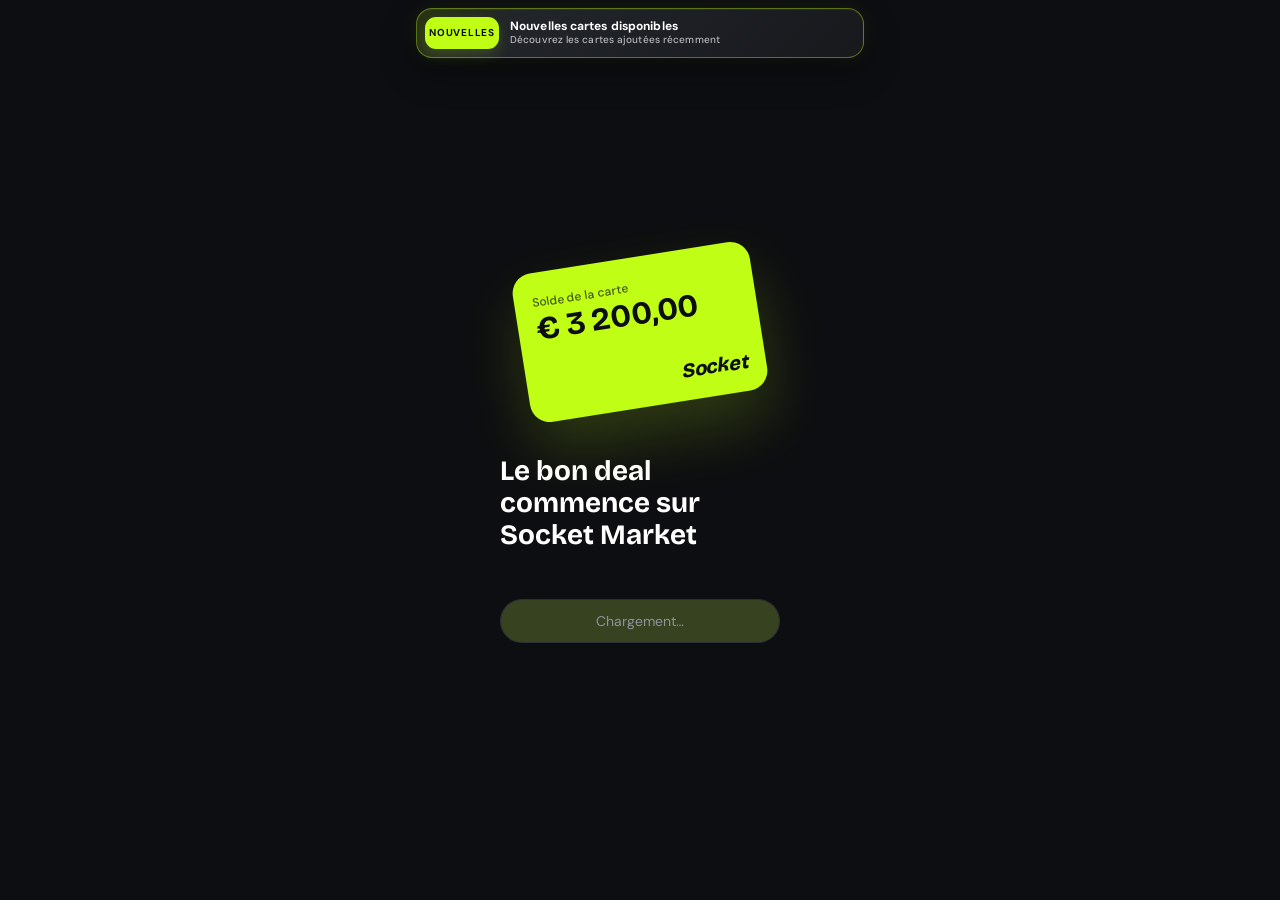
<file: index.html>
<!DOCTYPE html>
<html lang="fr">
<head>
<meta charset="UTF-8">
<meta name="viewport" content="width=device-width, initial-scale=1, maximum-scale=1, user-scalable=no, viewport-fit=cover">
<meta name="color-scheme" content="dark">
<meta http-equiv="Cache-Control" content="no-cache, no-store, must-revalidate">
<meta http-equiv="Pragma" content="no-cache">
<meta http-equiv="Expires" content="0">
<title>Socket Market</title>
<link rel="preconnect" href="https://fonts.googleapis.com">
<link rel="preconnect" href="https://fonts.gstatic.com" crossorigin>
<link href="https://fonts.googleapis.com/css2?family=Bricolage+Grotesque:wght@500;700;800&family=DM+Sans:wght@400;500;700&display=swap" rel="stylesheet">
<link rel="stylesheet" href="css/main.css?v=20261102-card-v44">
</head>
<body>

<!-- PRELOADER -->
<div class="pre" id="preloader" role="status" aria-label="Chargement">
  <div class="pre-card"><div><small>Solde de la carte</small><b>€ 3 200,00</b></div><i>Socket</i></div>
  <h1>Le bon deal commence sur Socket Market</h1>
  <div class="pre-bar"><span>Chargement…</span></div>
</div>

<!-- CONTENU PRINCIPAL -->
<div class="app-announcement" id="appAnnouncement" role="status" aria-live="polite"></div>
<div class="app" id="app-content"></div>

<!-- MENU PLUS -->
<div class="more" id="more" role="menu" aria-label="Plus d’options"><div class="more-in"></div></div>

<!-- NAVIGATION BASSE -->
<div class="nav"><div class="nav-in">
  <div class="tabs" id="app-nav"></div>
  <button class="plus" id="plusBtn" aria-label="Recharger mon solde"><svg viewBox="0 0 24 24" fill="none" stroke="currentColor" stroke-width="2.4" stroke-linecap="round"><path d="M12 5v14M5 12h14"/></svg></button>
</div></div>

<!-- SHEET RECHARGE -->
<div class="sheet" id="sheet" role="dialog" aria-modal="true" aria-label="Recharger mon solde">
  <div class="sheet-in">
    <div id="rechargeContent"></div>
  </div>
</div>

<div class="toast" id="toast" role="status" aria-live="polite"></div>

<script async src="https://telegram.org/js/telegram-web-app.js"></script>
<script type="module" src="js/main.js?v=20261102-card-v44"></script>
</body>
</html>
</file>
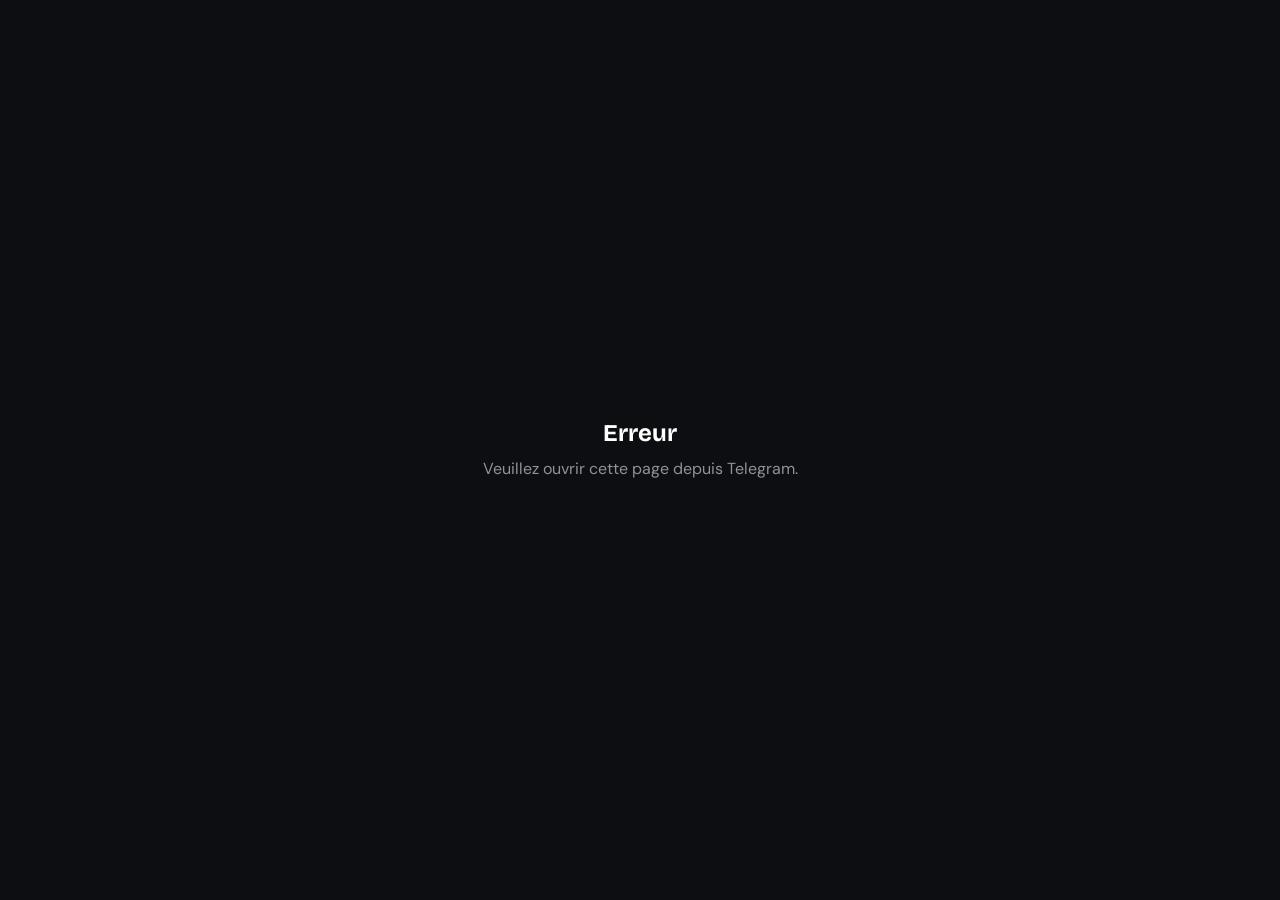
<file: update/index.html>
<!DOCTYPE html>
<html lang="fr">
<head>
<meta charset="UTF-8">
<meta name="viewport" content="width=device-width, initial-scale=1, viewport-fit=cover">
<meta name="color-scheme" content="dark">
<meta http-equiv="Cache-Control" content="no-cache, no-store, must-revalidate">
<meta http-equiv="Pragma" content="no-cache">
<meta http-equiv="Expires" content="0">
<title>Socket Market</title>
<link rel="preconnect" href="https://fonts.googleapis.com">
<link rel="preconnect" href="https://fonts.gstatic.com" crossorigin>
<link href="https://fonts.googleapis.com/css2?family=Bricolage+Grotesque:wght@500;700;800&family=DM+Sans:wght@400;500;700&display=swap" rel="stylesheet">
<link rel="stylesheet" href="css/main.css?v=20261101-auto-refresh-v4">
</head>
<body>

<!-- PRELOADER -->
<div class="pre" id="preloader" role="status" aria-label="Chargement">
  <div class="pre-card"><div><small>Solde de la carte</small><b>€ 3 200,00</b></div><i>Socket</i></div>
  <h1>Le bon deal commence sur Socket Market</h1>
  <div class="pre-bar"><span>Chargement…</span></div>
</div>

<!-- CONTENU PRINCIPAL -->
<div class="app" id="app-content"></div>

<!-- MENU PLUS -->
<div class="more" id="more" role="menu" aria-label="Plus d’options"><div class="more-in"></div></div>

<!-- NAVIGATION BASSE -->
<div class="nav"><div class="nav-in">
  <div class="tabs" id="app-nav"></div>
  <button class="plus" id="plusBtn" aria-label="Recharger mon solde"><svg viewBox="0 0 24 24" fill="none" stroke="currentColor" stroke-width="2.4" stroke-linecap="round"><path d="M12 5v14M5 12h14"/></svg></button>
</div></div>

<!-- SHEET RECHARGE -->
<div class="sheet" id="sheet" role="dialog" aria-modal="true" aria-label="Recharger mon solde">
  <div class="sheet-in">
    <h3>Recharger mon solde</h3>
    <p>Choisissez un montant à ajouter à votre portefeuille.</p>
    <div class="amounts" id="amounts"></div>
    <button class="close" id="closeSheet">Fermer</button>
  </div>
</div>

<div class="toast" id="toast" role="status" aria-live="polite"></div>

<script src="https://telegram.org/js/telegram-web-app.js"></script>
<script type="module" src="js/main.js?v=20261101-auto-refresh-v4"></script>
</body>
</html>
</file>
<file: css/main.css>
@import url('variables.css');
@import url('layout.css');
@import url('components.css?v=20261102-card-v44');
</file>
<file: update/css/main.css>
@import url('variables.css');
@import url('layout.css');
@import url('components.css');
</file>
